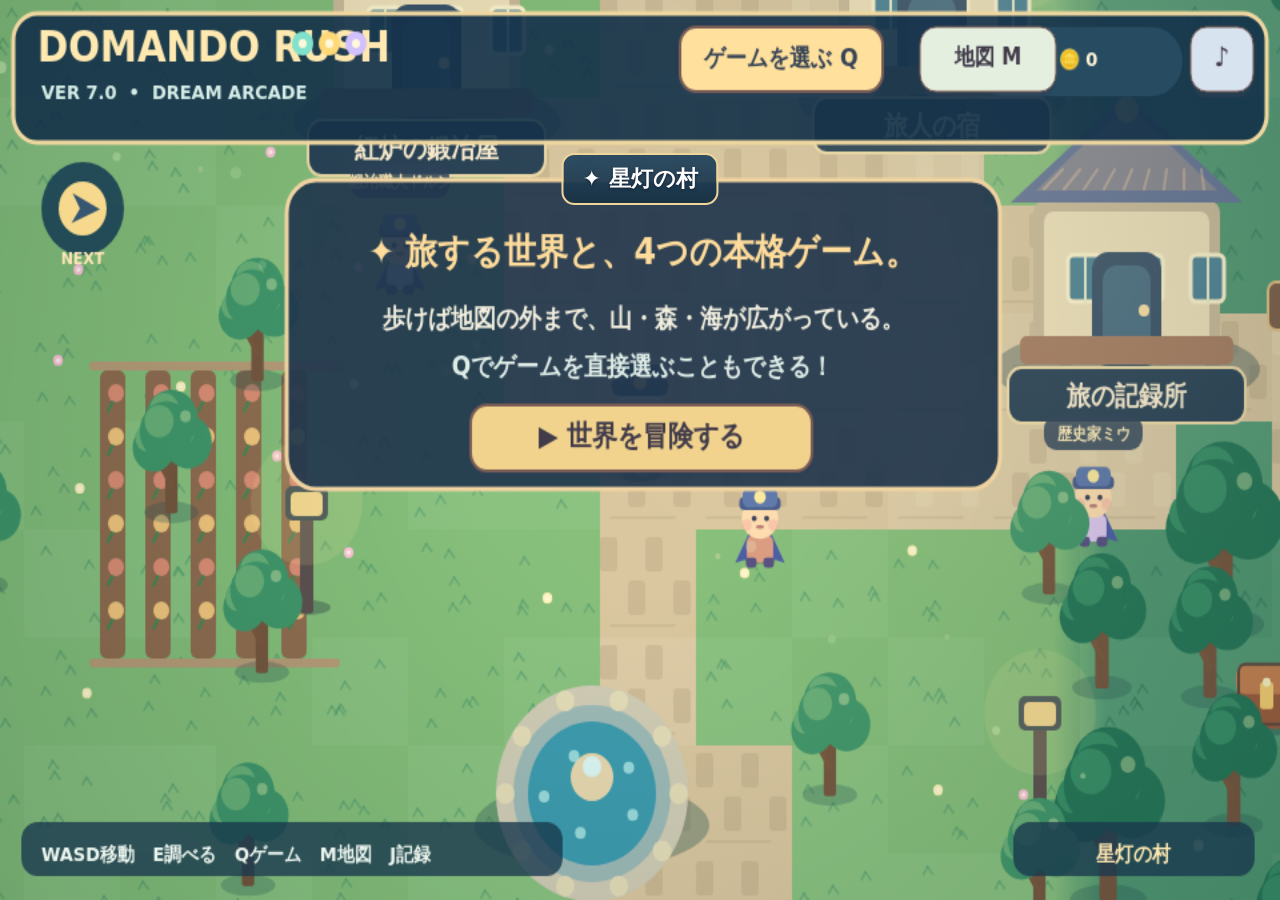
<file: static/index.html>
<!DOCTYPE html>
<html lang="ja">
<head>
<meta charset="utf-8"><meta name="viewport" content="width=device-width, initial-scale=1, viewport-fit=cover, user-scalable=no">
<meta name="theme-color" content="#1b3043"><meta name="description" content="DOMANDO RUSH DREAM ARCADE — もっと楽しく、もっと遊びやすく進化した4つの冒険ゲーム。PC・スマホ対応。">
<title>DOMANDO RUSH 7.0 | DREAM ARCADE</title>
<link rel="manifest" href="/static/manifest.webmanifest">
<link rel="icon" href="/static/icon.svg" type="image/svg+xml">
<link rel="stylesheet" href="/static/style.css?v=7.0.0">
</head>
<body>
<div id="shell">
  <div id="stage"><canvas id="game" width="960" height="600" aria-label="DOMANDO RUSH 7.0。キーボードか画面のボタンで冒険するゲーム"></canvas>
    <div id="notice" role="status" aria-live="polite"></div>
  </div>
  <div id="orientation-hint">📱 横向きにすると、広い世界をもっと遊びやすく表示できます</div>
  <div id="touch" aria-label="スマホ操作ボタン">
    <div class="pad" aria-label="移動キー"><button data-key="arrowup" class="up" aria-label="上に移動">▲</button><button data-key="arrowleft" class="left" aria-label="左に移動">◀</button><button data-key="arrowdown" class="down" aria-label="下に移動">▼</button><button data-key="arrowright" class="right" aria-label="右に移動">▶</button></div>
    <div class="action-pad"><button id="button-b" data-key="shift">B <small id="actB">走る</small></button><button id="button-a" data-key=" ">A <small id="actA">調べる</small></button></div>
  </div>
</div>
<div id="error" hidden></div>
<script src="/static/game.js?v=7.0.0" defer></script>
<script>if('serviceWorker' in navigator){window.addEventListener('load',()=>navigator.serviceWorker.register('/sw.js',{scope:'/'}).catch(()=>{}))}</script>
</body>
</html>
</file>
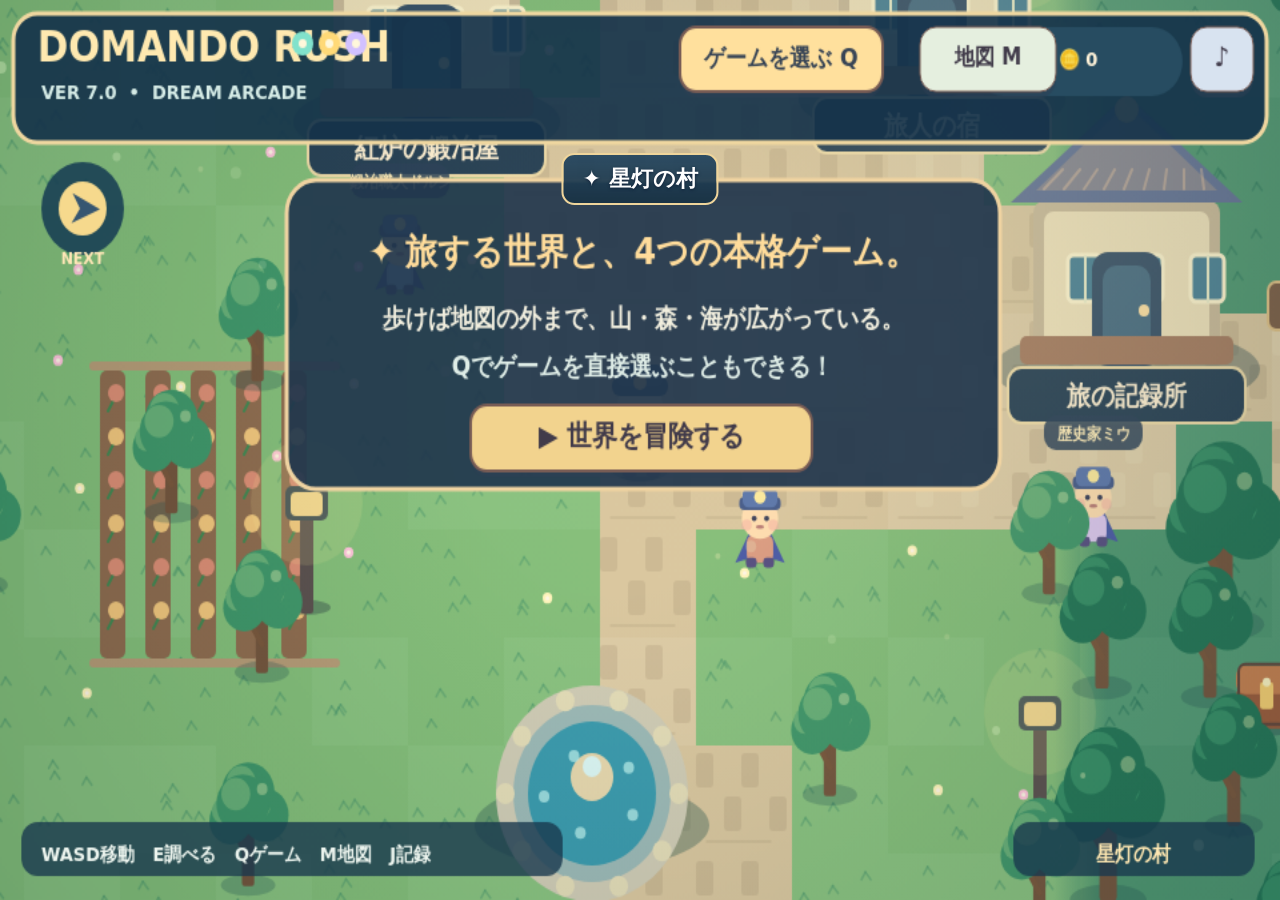
<file: preview.html>
<!DOCTYPE html>
<html lang="ja">
<head>
<meta charset="utf-8"><meta name="viewport" content="width=device-width, initial-scale=1, viewport-fit=cover, user-scalable=no">
<meta name="theme-color" content="#1b3043"><meta name="description" content="DOMANDO RUSH WORLD FESTIVAL — 広い冒険世界と本格4ジャンル。PC・スマホ対応。">
<title>DOMANDO RUSH 6.0 | LUMINOUS ATLAS</title>
<link rel="manifest" href="./static/manifest.webmanifest">
<link rel="icon" href="./static/icon.svg" type="image/svg+xml">
<link rel="stylesheet" href="./static/style.css?v=6.0.0">
</head>
<body>
<div id="shell">
  <div id="stage"><canvas id="game" width="960" height="600" aria-label="DOMANDO RUSH 6.0。キーボードか画面のボタンで冒険するゲーム"></canvas>
    <div id="notice" role="status" aria-live="polite"></div>
  </div>
  <div id="orientation-hint">📱 横向きにすると、広い世界をもっと遊びやすく表示できます</div>
  <div id="touch" aria-label="スマホ操作ボタン">
    <div class="pad" aria-label="移動キー"><button data-key="arrowup" class="up" aria-label="上に移動">▲</button><button data-key="arrowleft" class="left" aria-label="左に移動">◀</button><button data-key="arrowdown" class="down" aria-label="下に移動">▼</button><button data-key="arrowright" class="right" aria-label="右に移動">▶</button></div>
    <div class="action-pad"><button id="button-b" data-key="shift">B <small id="actB">走る</small></button><button id="button-a" data-key=" ">A <small id="actA">調べる</small></button></div>
  </div>
</div>
<div id="error" hidden></div>
<script src="./static/game.js?v=6.0.0" defer></script>

</body>
</html>
</file>
<file: static/style.css>
:root{color-scheme:dark;font-family:system-ui,-apple-system,"Segoe UI","Noto Sans JP",sans-serif;background:#111e2d;color:#fff}
*{box-sizing:border-box}html,body{margin:0;width:100%;height:100%;overflow:hidden;overscroll-behavior:none}
body{background:#142437;touch-action:none}button{font:inherit;touch-action:none;user-select:none;-webkit-user-select:none}
#shell{position:relative;width:100vw;height:100dvh;overflow:hidden;isolation:isolate}
#stage{width:100%;height:100%;position:relative;overflow:hidden;background:#7db796}
canvas{display:block;width:100%;height:100%;touch-action:none;user-select:none;image-rendering:auto}
#notice{position:absolute;top:17%;left:50%;transform:translate(-50%,-15px);padding:9px 19px;background:#1d3648e8;border:2px solid #efd59b;border-radius:13px;pointer-events:none;white-space:nowrap;max-width:95%;font-weight:800;font-size:clamp(12px,1.8vw,22px);text-align:center;text-shadow:0 1px 3px #102038;opacity:0;transition:opacity .2s,transform .2s;z-index:4}
#notice.show{opacity:1;transform:translate(-50%,0)}
#touch{display:none;pointer-events:none;position:absolute;inset:0;z-index:5}
#touch button{pointer-events:auto;border:2px solid #fff7cf9e;background:#243f52d9;color:#fff;border-radius:15px;font-weight:900;font-size:19px;box-shadow:0 3px 0 #11283bb8,0 5px 16px #11203144;backdrop-filter:blur(5px)}
#touch button:active,#touch button.pressed{transform:translateY(3px);background:#d0a25aea;box-shadow:0 1px 0 #24334e}
.pad{position:absolute;bottom:17px;left:20px;width:159px;height:121px;display:grid;grid-template-columns:repeat(3,1fr);grid-template-rows:repeat(2,1fr);gap:4px}
.pad .up{grid-column:2;grid-row:1}.pad .left{grid-column:1;grid-row:2}.pad .down{grid-column:2;grid-row:2}.pad .right{grid-column:3;grid-row:2}
.action-pad{position:absolute;right:21px;bottom:20px;display:flex;gap:15px;align-items:flex-end}
.action-pad button{height:66px;min-width:80px;border-radius:30px!important;background:#c07168de!important}.action-pad button:first-child{height:57px;min-width:70px;background:#426d98e6!important}
.action-pad small{display:block;font-size:10px;letter-spacing:.02em}#error{position:absolute;inset:30% 20%;background:#fff;color:#a42;padding:24px;border:3px solid #a42;z-index:99}
#orientation-hint{display:none;position:absolute;top:8px;left:50%;transform:translateX(-50%);padding:5px 12px;border-radius:9px;background:#193c53d9;font-size:12px;z-index:5;white-space:nowrap;pointer-events:none}
@media(hover:none),(pointer:coarse){#touch.show{display:block}}
@media (max-aspect-ratio: 9/8) and (pointer:coarse){
 #shell{width:100vw;height:100dvh}#stage{width:100vw;height:62.5vw;position:absolute;top:calc((100dvh - 62.5vw)/2 - 20px);border:2px solid #d9bd8e;border-radius:8px}
 #touch .pad{bottom:calc(max(18px, (100dvh - 62.5vw)/2 - 15px));left:11px;transform:scale(.96);transform-origin:bottom left}
 #touch .action-pad{bottom:calc(max(21px, (100dvh - 62.5vw)/2 - 7px));right:11px;transform:scale(.96);transform-origin:bottom right}
 #orientation-hint{display:block}
 #notice{font-size:12px;top:28%;white-space:normal}
}
@media(max-height:550px) and (pointer:coarse){.pad{transform:scale(.78);transform-origin:bottom left;bottom:7px;left:8px}.action-pad{transform:scale(.78);transform-origin:bottom right;bottom:7px;right:8px}}
@media(prefers-reduced-motion:reduce){#notice{transition:none}}


/* Ver7 polish */
body{background:radial-gradient(circle at top,#1a3450 0%,#112133 62%,#0c1726 100%)}
#stage{background:linear-gradient(180deg,#9ec8c5 0%,#77b38f 58%,#5a8d6b 100%)}
#touch button{border-color:#fff5c8;background:linear-gradient(180deg,#345e7a,#203f56);box-shadow:0 4px 0 #102536,0 10px 24px #11203166}
.action-pad button{background:linear-gradient(180deg,#cf7a68,#a34d43)!important}
.action-pad button:first-child{background:linear-gradient(180deg,#668dbe,#3e638f)!important}
#notice{background:linear-gradient(180deg,#244660f2,#193244ef)}
</file>
